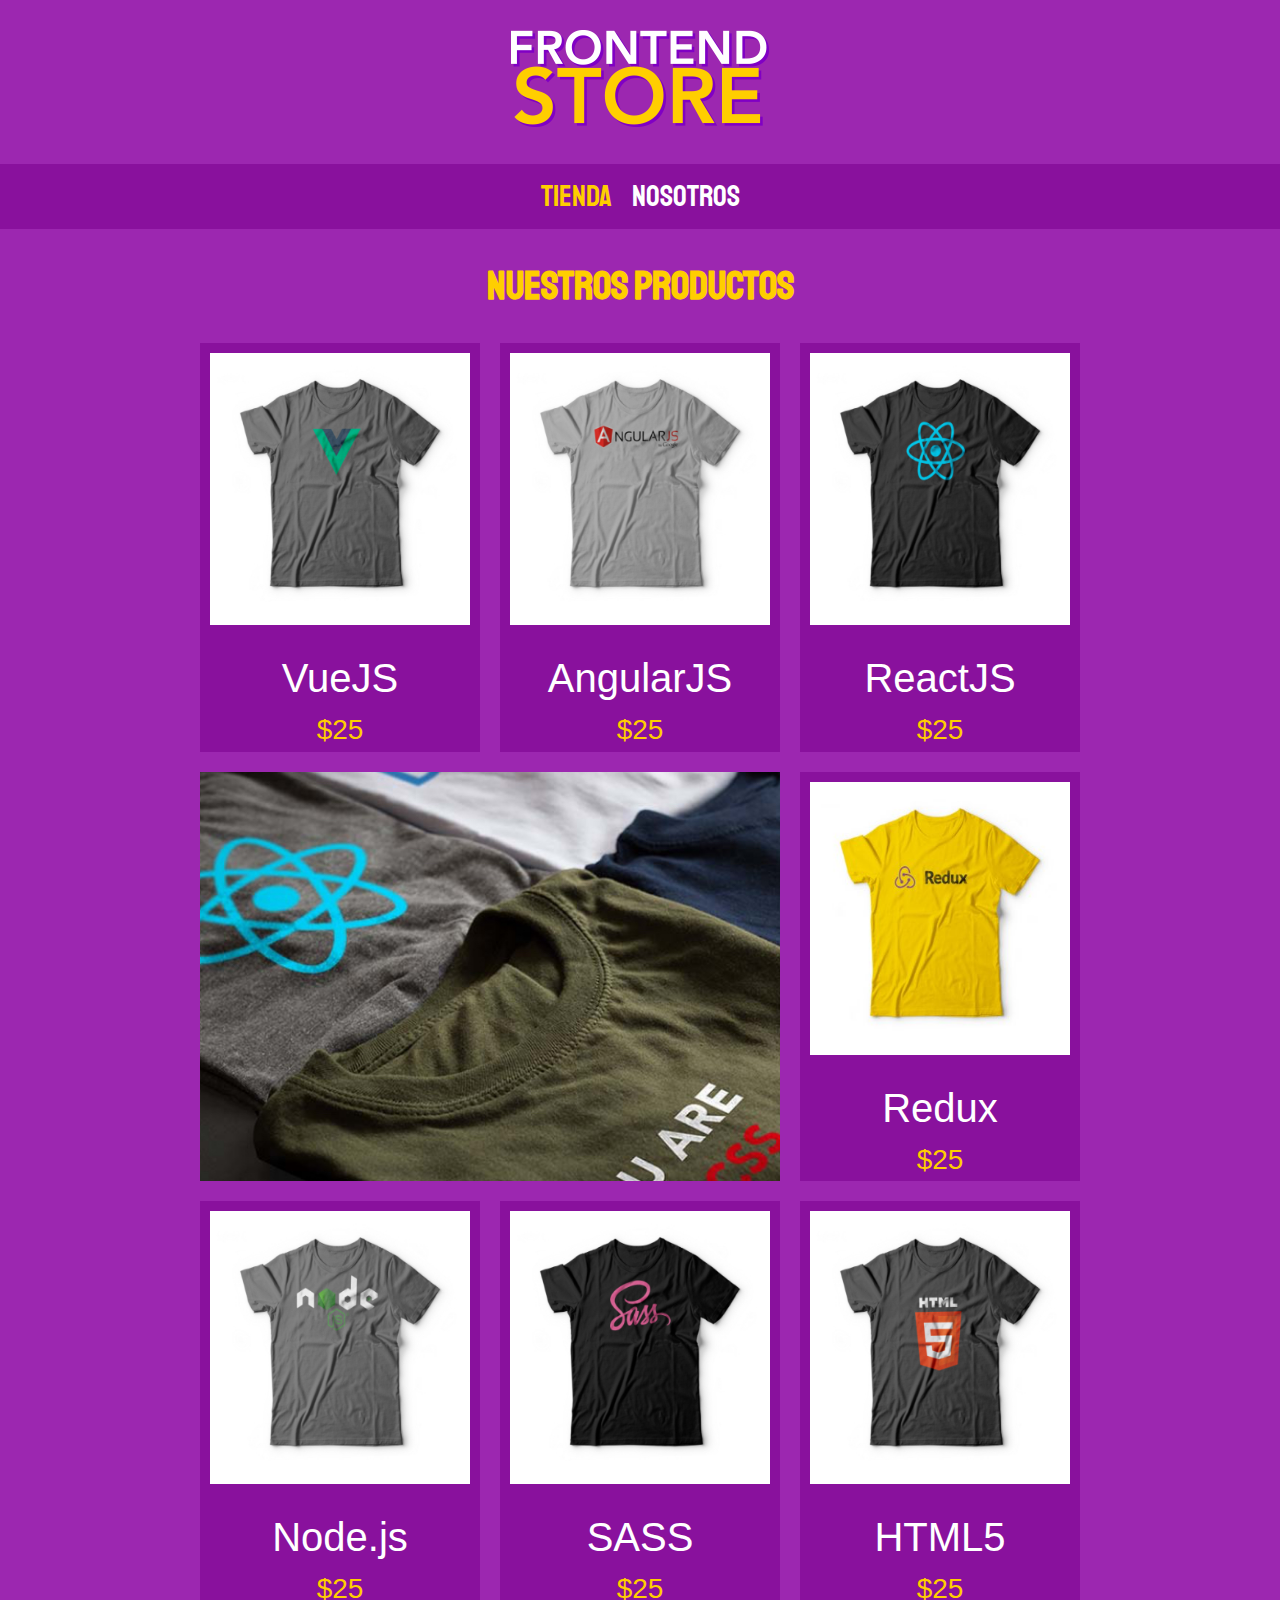
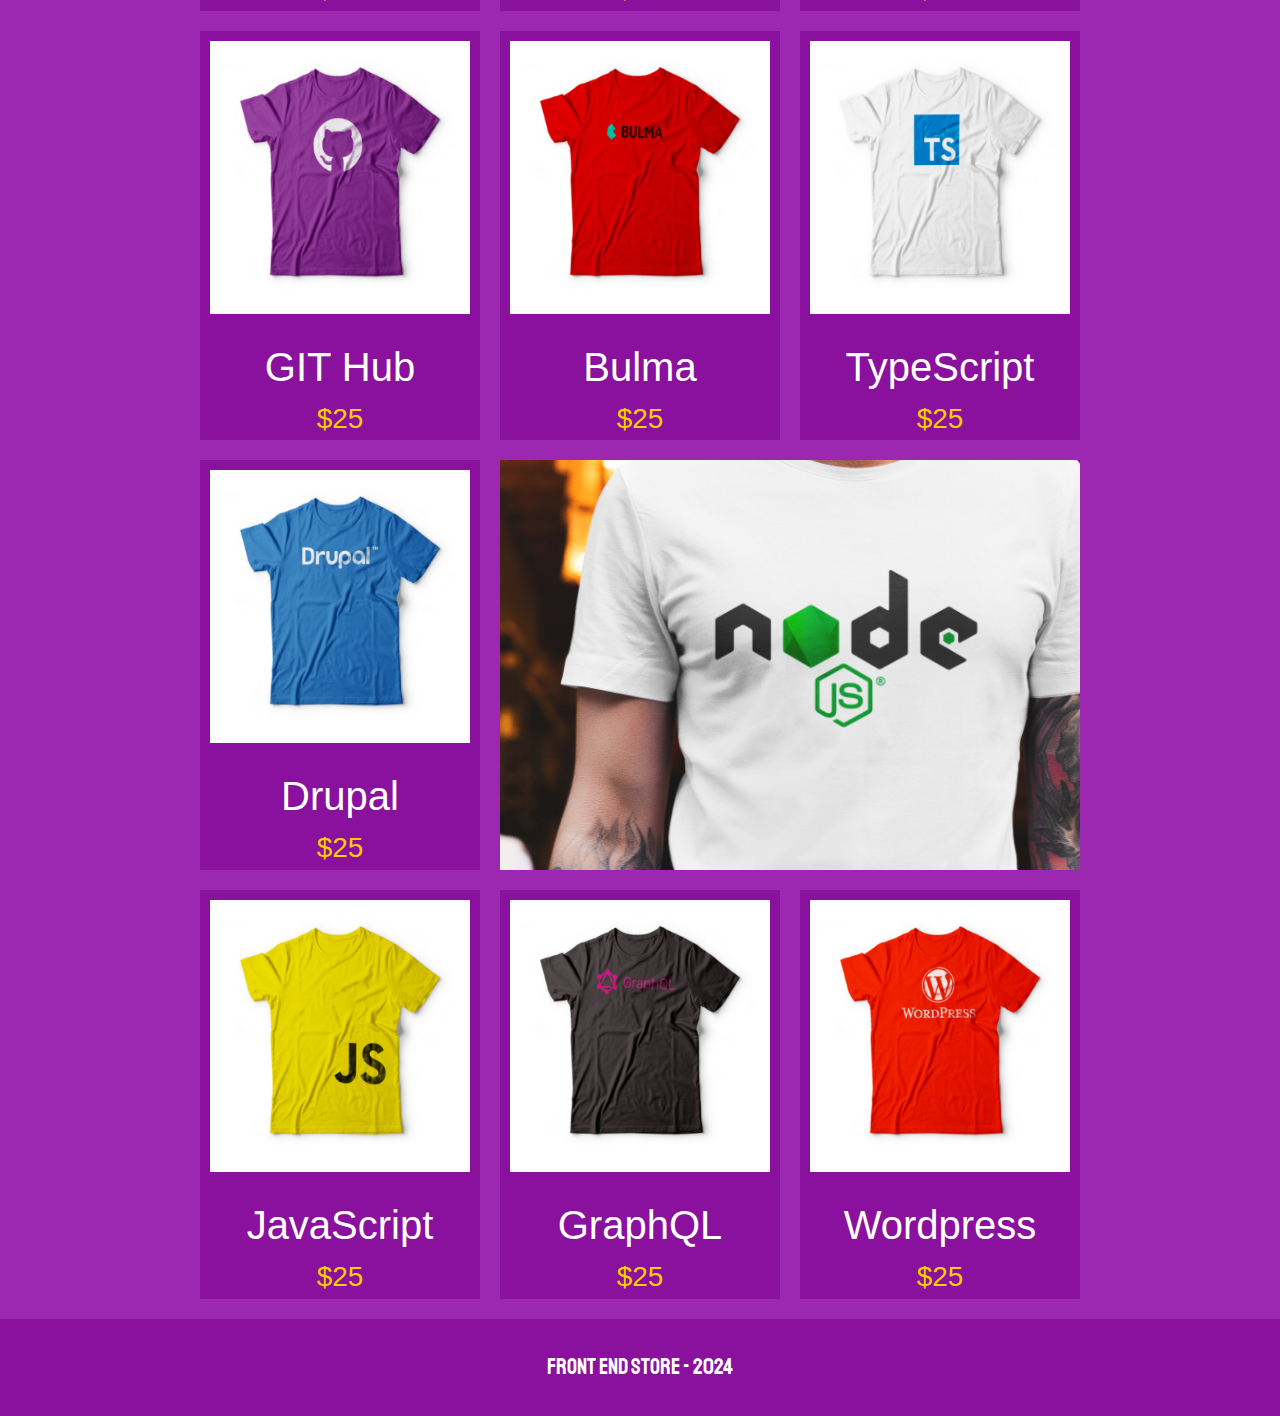
<file: index.html>
<!DOCTYPE html>
<html lang="en">
<head>
    <meta charset="UTF-8">
    <meta name="viewport" content="width=device-width, initial-scale=1.0">
    <title>FrontEnd Store</title>

    <link rel="stylesheet" href="CSS/normalize.css">
    <link rel="stylesheet" href="CSS/style.css">
    <link rel="preconnect" href="https://fonts.googleapis.com">
    <link rel="preconnect" href="https://fonts.gstatic.com" crossorigin>
    <link href="https://fonts.googleapis.com/css2?family=Staatliches&display=swap" rel="stylesheet">
</head>
<body>
    <header class="header">
        <a href="index.html">
            <img class="header__logo" src="img/logo.png" alt="Logotipo">
        </a>
    </header>

    <nav class="navegacion">
        <a class="navegacion__enlace navegacion__enlace--activo" href="index.html">Tienda</a>
        <a class="navegacion__enlace" href="nosotros.html">Nosotros</a>
    </nav>

    <main class="contenedor">
        <h1>Nuestros Productos</h1>

        <div class="grid">
            <div class="producto">
                <a href="producto.html">
                    <img class="producto__imagen" src="img/1.jpg" alt="Imagen camisa">
                    <div class="producto__info">
                        <p class="producto__nombre">VueJS</p>
                        <p class="producto__precio">$25</p>
                    </div>
                </a>
            </div>

            <div class="producto">
                <a href="producto.html">
                    <img class="producto__imagen" src="img/2.jpg" alt="Imagen camisa">
                    <div class="producto__info">
                        <p class="producto__nombre">AngularJS</p>
                        <p class="producto__precio">$25</p>
                    </div>
                </a>
            </div>

            <div class="producto">
                <a href="producto.html">
                    <img class="producto__imagen" src="img/3.jpg" alt="Imagen camisa">
                    <div class="producto__info">
                        <p class="producto__nombre">ReactJS</p>
                        <p class="producto__precio">$25</p>
                    </div>
                </a>
            </div>
            
            <div class="producto">
                <a href="producto.html">
                    <img class="producto__imagen" src="img/4.jpg" alt="Imagen camisa">
                    <div class="producto__info">
                        <p class="producto__nombre">Redux</p>
                        <p class="producto__precio">$25</p>
                    </div>
                </a>
            </div>
            
            <div class="producto">
                <a href="producto.html">
                    <img class="producto__imagen" src="img/5.jpg" alt="Imagen camisa">
                    <div class="producto__info">
                        <p class="producto__nombre">Node.js</p>
                        <p class="producto__precio">$25</p>
                    </div>
                </a>
            </div>
            
            <div class="producto">
                <a href="producto.html">
                    <img class="producto__imagen" src="img/6.jpg" alt="Imagen camisa">
                    <div class="producto__info">
                        <p class="producto__nombre">SASS</p>
                        <p class="producto__precio">$25</p>
                    </div>
                </a>
            </div>
            
            <div class="producto">
                <a href="producto.html">
                    <img class="producto__imagen" src="img/7.jpg" alt="Imagen camisa">
                    <div class="producto__info">
                        <p class="producto__nombre">HTML5</p>
                        <p class="producto__precio">$25</p>
                    </div>
                </a>
            </div>
            
            <div class="producto">
                <a href="producto.html">
                    <img class="producto__imagen" src="img/8.jpg" alt="Imagen camisa">
                    <div class="producto__info">
                        <p class="producto__nombre">GIT Hub</p>
                        <p class="producto__precio">$25</p>
                    </div>
                </a>
            </div>
            
            <div class="producto">
                <a href="producto.html">
                    <img class="producto__imagen" src="img/9.jpg" alt="Imagen camisa">
                    <div class="producto__info">
                        <p class="producto__nombre">Bulma</p>
                        <p class="producto__precio">$25</p>
                    </div>
                </a>
            </div>
            
            <div class="producto">
                <a href="producto.html">
                    <img class="producto__imagen" src="img/10.jpg" alt="Imagen camisa">
                    <div class="producto__info">
                        <p class="producto__nombre">TypeScript</p>
                        <p class="producto__precio">$25</p>
                    </div>
                </a>
            </div>
            
            <div class="producto">
                <a href="producto.html">
                    <img class="producto__imagen" src="img/11.jpg" alt="Imagen camisa">
                    <div class="producto__info">
                        <p class="producto__nombre">Drupal</p>
                        <p class="producto__precio">$25</p>
                    </div>
                </a>
            </div>
            
            <div class="producto">
                <a href="producto.html">
                    <img class="producto__imagen" src="img/12.jpg" alt="Imagen camisa">
                    <div class="producto__info">
                        <p class="producto__nombre">JavaScript</p>
                        <p class="producto__precio">$25</p>
                    </div>
                </a>
            </div>
            
            <div class="producto">
                <a href="producto.html">
                    <img class="producto__imagen" src="img/13.jpg" alt="Imagen camisa">
                    <div class="producto__info">
                        <p class="producto__nombre">GraphQL</p>
                        <p class="producto__precio">$25</p>
                    </div>
                </a>
            </div>
            
            <div class="producto">
                <a href="producto.html">
                    <img class="producto__imagen" src="img/14.jpg" alt="Imagen camisa">
                    <div class="producto__info">
                        <p class="producto__nombre">Wordpress</p>
                        <p class="producto__precio">$25</p>
                    </div>
                </a>
            </div>

            <div class="grafico grafico--camisa"></div>
            <div class="grafico grafico--node"></div>
            
        </div>
    </main>

    <footer class="footer">
        <p class="footer__text">Front End Store - 2024</p>
    </footer>

</body>
</html>
</file>
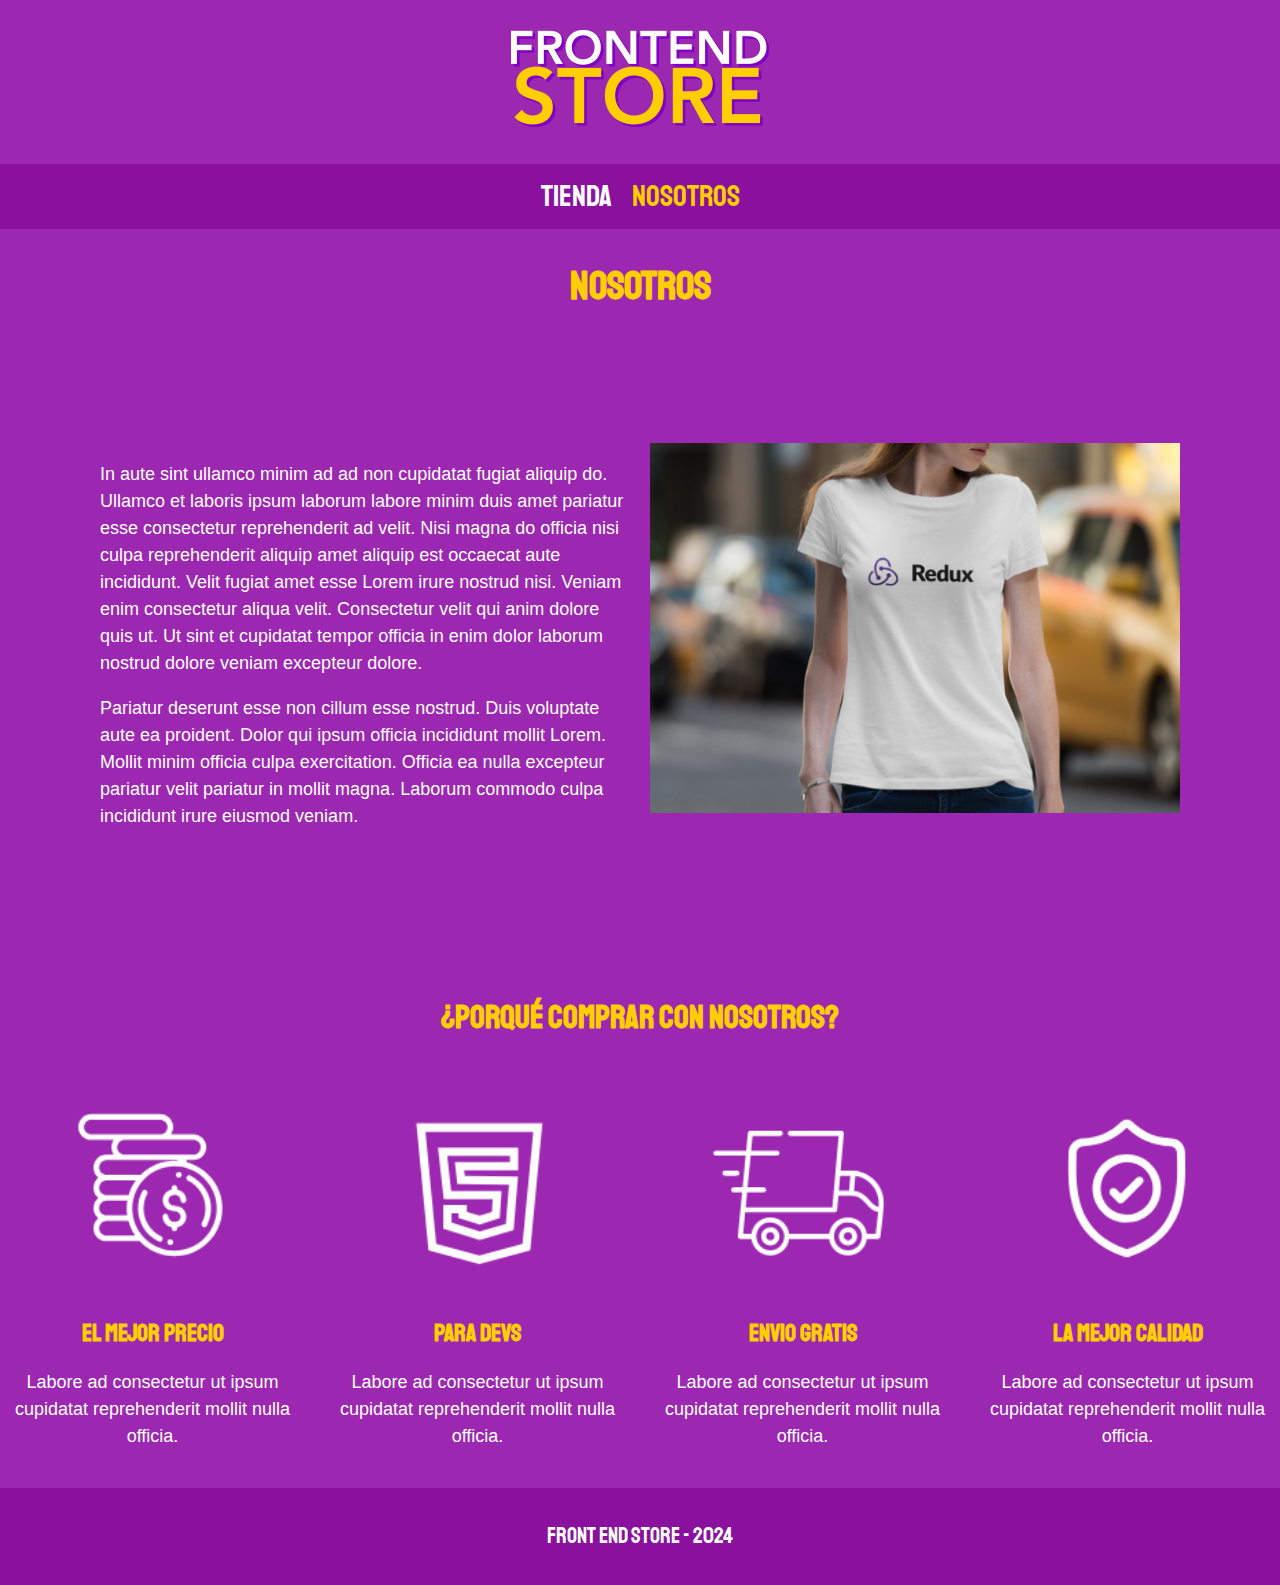
<file: nosotros.html>
<!DOCTYPE html>
<html lang="en">
<head>
    <meta charset="UTF-8">
    <meta name="viewport" content="width=device-width, initial-scale=1.0">
    <title>FrontEnd Store</title>

    <link rel="stylesheet" href="CSS/normalize.css">
    <link rel="stylesheet" href="CSS/style.css">
    <link rel="preconnect" href="https://fonts.googleapis.com">
    <link rel="preconnect" href="https://fonts.gstatic.com" crossorigin>
    <link href="https://fonts.googleapis.com/css2?family=Staatliches&display=swap" rel="stylesheet">
</head>
<body>
    <header class="header">
        <a href="index.html">
            <img class="header__logo" src="img/logo.png" alt="Logotipo">
        </a>
    </header>

    <nav class="navegacion">
        <a class="navegacion__enlace" href="index.html">Tienda</a>
        <a class="navegacion__enlace navegacion__enlace--activo" href="nosotros.html">Nosotros</a>
    </nav>

    <main class="contenedor">
        <h1>Nosotros</h1>

        <div class="nosotros">
            <div class="nosotros__contenido">
                <p>In aute sint ullamco minim ad ad non cupidatat fugiat aliquip do. Ullamco et laboris ipsum laborum labore minim duis amet pariatur esse consectetur reprehenderit ad velit. Nisi magna do officia nisi culpa reprehenderit aliquip amet aliquip est occaecat aute incididunt. Velit fugiat amet esse Lorem irure nostrud nisi. Veniam enim consectetur aliqua velit. Consectetur velit qui anim dolore quis ut. Ut sint et cupidatat tempor officia in enim dolor laborum nostrud dolore veniam excepteur dolore.</p>
                <p>Pariatur deserunt esse non cillum esse nostrud. Duis voluptate aute ea proident. Dolor qui ipsum officia incididunt mollit Lorem. Mollit minim officia culpa exercitation. Officia ea nulla excepteur pariatur velit pariatur in mollit magna. Laborum commodo culpa incididunt irure eiusmod veniam.</p>
            </div>
            <img class="nosotros__imagen" src="img/nosotros.jpg" alt="Imagen Nosotros"
        </div>
    </main>

    <section class="contenedor comprar">
        <h2 class="comprar_titulo">¿Porqué Comprar con Nosotros?</h2>

        <div class="bloques">
            <div class="bloque">
                <img class="bloque__img" src="img/icono_1.png" alt="porque comprar">
                <h3 class="bloque__titulo">El Mejor Precio</h3>
                <p>Labore ad consectetur ut ipsum cupidatat reprehenderit mollit nulla officia.</p>
            </div>

            <div class="bloque">
                <img class="bloque__img" src="img/icono_2.png" alt="porque comprar">
                <h3 class="bloque__titulo">Para Devs</h3>
                <p>Labore ad consectetur ut ipsum cupidatat reprehenderit mollit nulla officia.</p>
            </div>

            <div class="bloque">
                <img class="bloque__img" src="img/icono_3.png" alt="porque comprar">
                <h3 class="bloque__titulo">Envio gratis</h3>
                <p>Labore ad consectetur ut ipsum cupidatat reprehenderit mollit nulla officia.</p>
            </div>

            <div class="bloque">
                <img class="bloque__img" src="img/icono_4.png" alt="porque comprar">
                <h3 class="bloque__titulo">La Mejor Calidad</h3>
                <p>Labore ad consectetur ut ipsum cupidatat reprehenderit mollit nulla officia.</p>
            </div>
        </div>


    </section>

    <footer class="footer">
        <p class="footer__text">Front End Store - 2024</p>
    </footer>

</body>
</html>
</file>
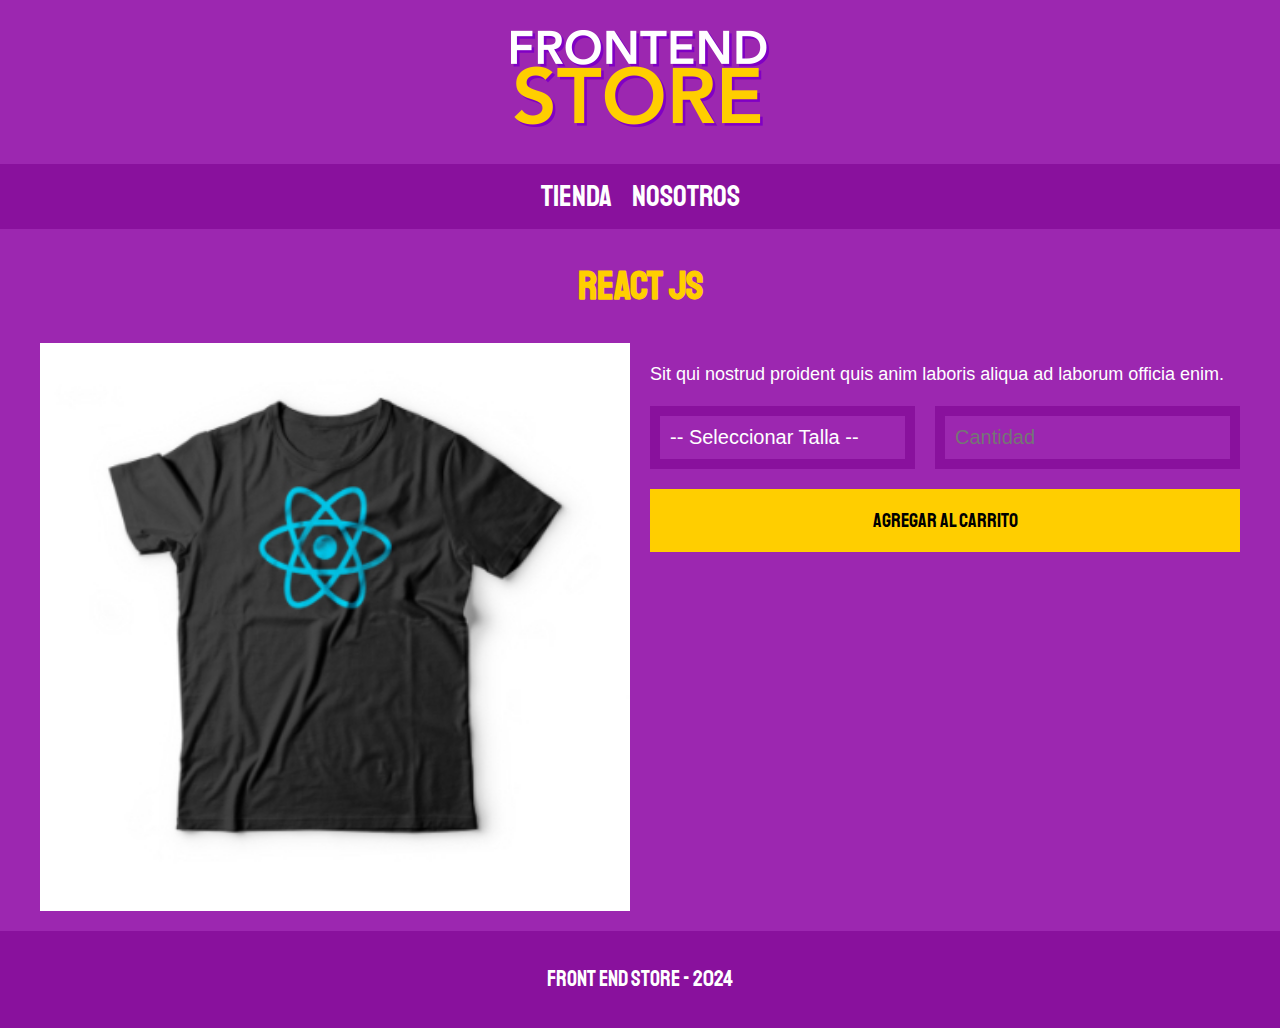
<file: producto.html>
<!DOCTYPE html>
<html lang="en">
<head>
    <meta charset="UTF-8">
    <meta name="viewport" content="width=device-width, initial-scale=1.0">
    <title>FrontEnd Store</title>

    <link rel="stylesheet" href="CSS/normalize.css">
    <link rel="stylesheet" href="CSS/style.css">
    <link rel="preconnect" href="https://fonts.googleapis.com">
    <link rel="preconnect" href="https://fonts.gstatic.com" crossorigin>
    <link href="https://fonts.googleapis.com/css2?family=Staatliches&display=swap" rel="stylesheet">
</head>
<body>
    <header class="header">
        <a href="index.html">
            <img class="header__logo" src="img/logo.png" alt="Logotipo">
        </a>
    </header>

    <nav class="navegacion">
        <a class="navegacion__enlace" href="index.html">Tienda</a>
        <a class="navegacion__enlace" href="nosotros.html">Nosotros</a>
    </nav>

    <main class="contenedor">
        <h1>React JS</h1>

        <div class="camisa">
            <img class="camisa__imagen" src="img/3.jpg" alt="Imagen del Producto">

            <div class="camisa__contenido">
                <p>Sit qui nostrud proident quis anim laboris aliqua ad laborum officia enim.</p>

                <form class="formulario">
                    <select class="formulario__campo">
                        <option selected disabled>-- Seleccionar Talla --</option>
                        <option>Chica</option>
                        <option>Mediana</option>
                        <option>Grande</option>
                    </select>
                    <input class="formulario__campo" type="number" placeholder="Cantidad" min="1">
                    <input class="formulario__submid" type="submit" value="Agregar al Carrito">
                </form>
            </div>
        </div>
    </main>

    <footer class="footer">
        <p class="footer__text">Front End Store - 2024</p>
    </footer>

</body>
</html>
</file>
<file: CSS/style.css>
:root{
    --primario: #9C27B0;
    --primariooscuro: #89119D;
    --secundario: #FFCE00;
    --secundarioOscuro: rgb(233,287,2);
    --blanco: #ffff;
    --negro: #0000;

    --FuentePrincipal: "Staatliches", cursive;
}

html{
    box-sizing: border-box;
    font-size: 62.5%;
}

*, *:before, *:after{
    box-sizing: inherit;
}

/** Globales **/
body{
    background-color: var(--primario);
    font-size: 1.6rem;
    line-height: 1.5;
}
p{
    font-size: 1.8rem;
    font-family: Arial, Helvetica, sans-serif;
    color: var(--blanco)
}
a{
    text-decoration: none;
}
img {  
    width: 100%;
}
h1, h2, h3{
    text-align: center;
    color: var(--secundario);
    font-family: var(--FuentePrincipal);
}
h1{
    font-size: 4rem;
}
h2{
    font-size: 3.2rem;
}
h3{
    font-size: 2.4rem;
}

.contedor {
    max-width: 120rem;
    margin: 0 auto;
}
/** HEADER **/
.header {
    display: flex;
    justify-content: center;
}
.header__logo {
    margin: 3rem 0;
}

/** NAVEGACION **/
.navegacion {
    background-color: var(--primariooscuro);
    padding: 1rem 0;
    display: flex;
    justify-content: center;
    gap: 2rem;
}

.navegacion__enlace {
    font-family: var(--FuentePrincipal);
    color: var(--blanco);
    font-size: 3rem;

}

.navegacion__enlace--activo,
.navegacion__enlace:hover {
    color: var(--secundario);
}

/** Productos **/

.grid {
    display: grid;
    grid-template-columns: repeat(2, 1fr);
    gap: 2rem;
    padding: 0 5rem;
    justify-content: center;

}
@media (min-width: 768px) {
    .grid {
        grid-template-columns: repeat(3, 1fr);
        padding: 0 20rem;
    }
}
.producto {
    background-color: var(--primariooscuro);
    padding: 1rem;
}
.producto__imagen {
    height: 70%;
}
.producto__info {
    font-family: var(--FuentePrincipal);
    margin: 1rem 0;
    text-align: center;
    line-height: 1.2rem;
}
.producto__nombre {
    font-size: 4rem;
}
.producto__precio {
    font-size: 2.8rem;
    color: var(--secundario);
}

.grafico {
    min-height: 30rem;
    background-repeat: no-repeat;
    background-size: cover;
    grid-column: 1 / 3;
}
.grafico--camisa {
    grid-row: 2 / 3;
    background-image: url(../img/grafico1.jpg);
}
.grafico--node {
    background-image: url(../img/grafico2.jpg);
    grid-row: 8 / 9;
    
}
@media (min-width: 768px) {
    .grafico--node {
        grid-row: 5 / 6;
        grid-column: 2 / 4;
    }
}

/** NOSOTROS **/    
.nosotros {
    display: grid;
    grid-template-rows: repeat(2, auto);
    gap: 2rem;
    padding: 10rem;
}

.nosotros__imagen {
    grid-row: 1 / 2;
    align-items: center;
}

@media (min-width: 768px) {
    .nosotros {
        grid-template-columns: repeat(2, 1fr);
    }
    .nosotros__imagen {
        grid-column: 2 / 3;
        max-width: none;
    }
}

/** BLOQUES **/
.bloques {
    display: grid;
    grid-template-columns: repeat(2, 1fr);
    gap: 2rem;
}
.bloque {
    text-align: center;

}

.bloque__titulo {
    margin: 0;
}

@media (min-width: 768px) {
    .bloques {
        display: grid;
        grid-template-columns: repeat(4, 1fr);
        gap: 2rem;
    }
}

/** PAGINA DEL PRODUCTO **/
@media (min-width: 768PX) {
    .camisa{
        display: grid;
        grid-template-columns: repeat(2,1fr);
        column-gap: 2rem;
        max-width: 120rem;
        margin: auto;
    }
}

.formulario {
    display: grid;
    grid-template-columns: repeat(2, 1fr);
    gap: 2rem;
}
.formulario__campo {
    border: 1rem solid var(--primariooscuro);
    background-color: transparent;
    color: var(--blanco);
    font-size: 2rem;
    font-family: Arial, Helvetica, sans-serif;
    padding: 1rem;
    appearance: none;
}
.formulario__submid {
    background-color: var(--secundario);
    border: none;
    font-size: 2rem;
    font-family: var(--FuentePrincipal);
    padding: 2rem;
    transition: background-color 1s ease;
    grid-column: 1 / 3;
}

.formulario__submid:hover {
    cursor: pointer;
    background-color: var(--secundarioOscuro);

}
/** FOOTER **/
.footer {
    background-color: var(--primariooscuro);
    padding: 1rem 0;
    margin-top: 2rem;
}

.footer__text {
    font-family: var(--FuentePrincipal);
    text-align: center;
    font-size: 2.2rem;
}
</file>
